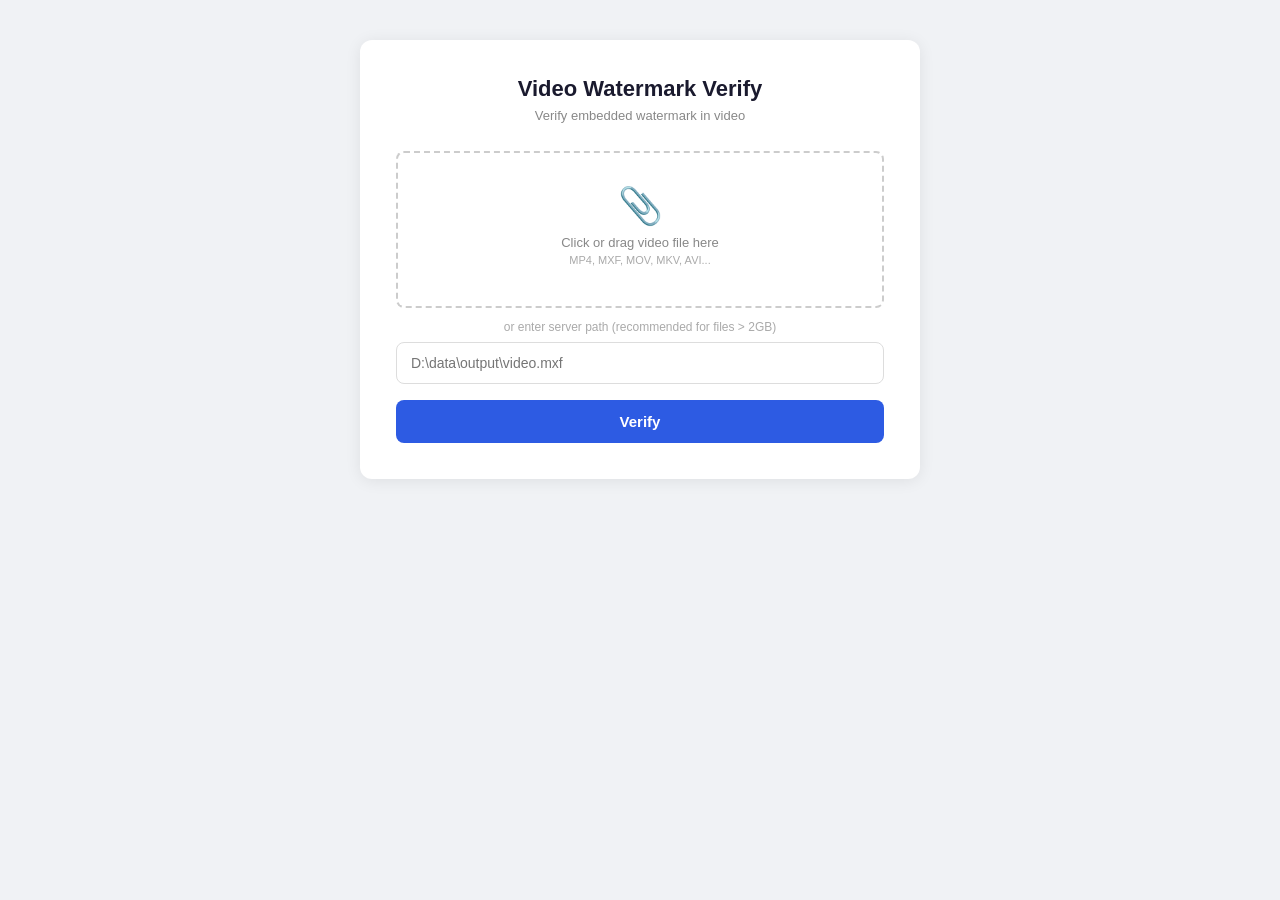
<file: extract_app/templates/index.html>
<!DOCTYPE html>
<html lang="vi">
<head>
    <meta charset="UTF-8">
    <meta name="viewport" content="width=device-width, initial-scale=1.0">
    <title>Video Watermark Verify</title>
    <style>
        * { box-sizing: border-box; margin: 0; padding: 0; }
        body {
            font-family: 'Segoe UI', Arial, sans-serif;
            background: #f0f2f5;
            min-height: 100vh;
            display: flex;
            justify-content: center;
            align-items: flex-start;
            padding: 40px 20px;
        }
        .container {
            background: #fff;
            border-radius: 12px;
            box-shadow: 0 2px 16px rgba(0,0,0,0.08);
            max-width: 560px;
            width: 100%;
            padding: 36px;
        }
        h1 {
            font-size: 22px;
            color: #1a1a2e;
            margin-bottom: 6px;
            text-align: center;
        }
        .subtitle {
            color: #888;
            font-size: 13px;
            text-align: center;
            margin-bottom: 28px;
        }

        .upload-area {
            border: 2px dashed #ccc;
            border-radius: 8px;
            padding: 32px;
            text-align: center;
            cursor: pointer;
            transition: all 0.2s;
            margin-bottom: 12px;
        }
        .upload-area:hover, .upload-area.dragover {
            border-color: #2d5be3;
            background: #f8faff;
        }
        .upload-area .icon { font-size: 36px; margin-bottom: 8px; }
        .upload-area p { color: #888; font-size: 13px; }
        .upload-area .filename {
            color: #2d5be3;
            font-weight: 600;
            font-size: 14px;
            margin-top: 8px;
            word-break: break-all;
        }

        .or-divider {
            text-align: center;
            color: #aaa;
            font-size: 12px;
            margin: 8px 0;
        }

        .path-input {
            width: 100%;
            padding: 12px 14px;
            border: 1px solid #ddd;
            border-radius: 8px;
            font-size: 14px;
            margin-bottom: 16px;
            outline: none;
            transition: border-color 0.2s;
        }
        .path-input:focus { border-color: #2d5be3; }

        .btn {
            width: 100%;
            padding: 13px;
            background: #2d5be3;
            color: #fff;
            border: none;
            border-radius: 8px;
            font-size: 15px;
            font-weight: 600;
            cursor: pointer;
            transition: background 0.2s;
        }
        .btn:hover { background: #1e4cc8; }
        .btn:disabled {
            background: #a8bce8;
            cursor: not-allowed;
        }

        .result {
            margin-top: 24px;
            display: none;
        }
        .result.show { display: block; }

        .result-card {
            background: #f8faff;
            border: 1px solid #e0e8f5;
            border-radius: 8px;
            padding: 20px;
        }
        .result-row {
            display: flex;
            justify-content: space-between;
            padding: 10px 0;
            border-bottom: 1px solid #eef2f8;
            font-size: 14px;
        }
        .result-row:last-child { border-bottom: none; }
        .result-label { color: #666; }
        .result-value { color: #1a1a2e; font-weight: 600; text-align: right; max-width: 60%; word-break: break-all; }

        .status-badge {
            display: inline-block;
            padding: 4px 12px;
            border-radius: 20px;
            font-size: 13px;
            font-weight: 600;
        }
        .status-found {
            background: #e6f7ed;
            color: #1a8f4a;
        }
        .status-not-found {
            background: #fde8e8;
            color: #c53030;
        }
        .status-partial {
            background: #fff8e1;
            color: #b8860b;
        }

        .wm-status {
            display: flex;
            gap: 12px;
            margin-bottom: 14px;
        }
        .wm-chip {
            flex: 1;
            text-align: center;
            padding: 10px 8px;
            border-radius: 8px;
            font-size: 13px;
            font-weight: 600;
        }
        .wm-chip.yes {
            background: #e6f7ed;
            color: #1a8f4a;
        }
        .wm-chip.no {
            background: #fde8e8;
            color: #c53030;
        }
        .wm-chip .label {
            display: block;
            font-size: 11px;
            font-weight: 400;
            color: #888;
            margin-bottom: 3px;
        }

        .loading {
            text-align: center;
            padding: 20px;
            display: none;
        }
        .loading.show { display: block; }
        .spinner {
            width: 32px; height: 32px;
            border: 3px solid #e8e8e8;
            border-top-color: #2d5be3;
            border-radius: 50%;
            animation: spin 0.8s linear infinite;
            margin: 0 auto 10px;
        }
        @keyframes spin { to { transform: rotate(360deg); } }
        .loading p { color: #888; font-size: 13px; }

        .error-msg {
            background: #fde8e8;
            color: #c53030;
            padding: 12px;
            border-radius: 8px;
            font-size: 13px;
            margin-top: 16px;
            display: none;
        }
        .error-msg.show { display: block; }
    </style>
</head>
<body>
    <div class="container">
        <h1>Video Watermark Verify</h1>
        <p class="subtitle">Verify embedded watermark in video</p>

        <div class="upload-area" id="dropZone">
            <div class="icon">&#128206;</div>
            <p>Click or drag video file here</p>
            <p style="font-size:11px; color:#aaa; margin-top:4px">MP4, MXF, MOV, MKV, AVI...</p>
            <div class="filename" id="fileName"></div>
        </div>
        <input type="file" id="fileInput" accept="video/*,.mxf" style="display:none">

        <div class="or-divider">or enter server path (recommended for files &gt; 2GB)</div>

        <input type="text" class="path-input" id="videoPath"
               placeholder="D:\data\output\video.mxf">

        <button class="btn" id="btnVerify">Verify</button>

        <div class="loading" id="loading">
            <div class="spinner"></div>
            <p>Analyzing video...</p>
        </div>

        <div class="error-msg" id="errorMsg"></div>

        <div class="result" id="result">
            <div class="wm-status">
                <div class="wm-chip" id="chipVideo">
                    <span class="label">Video Watermark</span>
                    <span id="chipVideoText">-</span>
                </div>
                <div class="wm-chip" id="chipAudio">
                    <span class="label">Audio Watermark</span>
                    <span id="chipAudioText">-</span>
                </div>
            </div>

            <div class="result-card">
                <div class="result-row">
                    <span class="result-label">Status</span>
                    <span class="result-value" id="rStatus"></span>
                </div>
                <div class="result-row" id="rowVideoKey">
                    <span class="result-label">Video Key</span>
                    <span class="result-value" id="rVideoKey"></span>
                </div>
                <div class="result-row" id="rowAudioKey">
                    <span class="result-label">Audio Key</span>
                    <span class="result-value" id="rAudioKey"></span>
                </div>
                <div class="result-row" id="rowOriginal" style="display:none">
                    <span class="result-label">Original File</span>
                    <span class="result-value" id="rOriginal"></span>
                </div>
                <div class="result-row" id="rowTime" style="display:none">
                    <span class="result-label">Embed Time</span>
                    <span class="result-value" id="rTime"></span>
                </div>
                <div class="result-row">
                    <span class="result-label">Frames Analyzed</span>
                    <span class="result-value" id="rFrames"></span>
                </div>
                <div class="result-row">
                    <span class="result-label">Process Time</span>
                    <span class="result-value" id="rElapsed"></span>
                </div>
            </div>
        </div>
    </div>

<script>
// File upload
const fileInput = document.getElementById('fileInput');
const dropZone = document.getElementById('dropZone');
const fileName = document.getElementById('fileName');
let selectedFile = null;

dropZone.addEventListener('click', () => fileInput.click());
dropZone.addEventListener('dragover', e => { e.preventDefault(); dropZone.classList.add('dragover'); });
dropZone.addEventListener('dragleave', () => dropZone.classList.remove('dragover'));
dropZone.addEventListener('drop', e => {
    e.preventDefault();
    dropZone.classList.remove('dragover');
    if (e.dataTransfer.files.length) selectFile(e.dataTransfer.files[0]);
});
fileInput.addEventListener('change', () => { if (fileInput.files.length) selectFile(fileInput.files[0]); });

function selectFile(f) {
    selectedFile = f;
    fileName.textContent = f.name + ' (' + (f.size / 1024 / 1024).toFixed(1) + ' MB)';
    document.getElementById('videoPath').value = '';
    hideResult();
}

// Submit
document.getElementById('btnVerify').addEventListener('click', () => {
    const pathVal = document.getElementById('videoPath').value.trim();
    const fd = new FormData();

    if (selectedFile) {
        fd.append('file', selectedFile);
    } else if (pathVal) {
        fd.append('path', pathVal);
    } else {
        showError('Please select a video file or enter a path');
        return;
    }
    doExtract(fd);
});

// Clear file selection when path is typed
document.getElementById('videoPath').addEventListener('input', () => {
    selectedFile = null;
    fileName.textContent = '';
    fileInput.value = '';
});

function doExtract(formData) {
    hideResult();
    showLoading(true);

    fetch('/api/extract', { method: 'POST', body: formData })
        .then(r => {
            if (!r.ok) {
                // Try to parse JSON error, fallback to status text
                return r.text().then(txt => {
                    try {
                        const j = JSON.parse(txt);
                        throw new Error(j.error || 'Server error ' + r.status);
                    } catch (e) {
                        if (e.message && !e.message.startsWith('Unexpected'))
                            throw e;
                        throw new Error(
                            r.status === 413
                                ? 'File quá lớn. Hãy dùng đường dẫn server thay vì upload.'
                                : 'Server error ' + r.status + ': ' + r.statusText
                        );
                    }
                });
            }
            return r.json();
        })
        .then(data => {
            showLoading(false);
            if (!data) return;  // error already handled
            if (data.error) {
                showError(data.error);
                return;
            }
            showResult(data);
        })
        .catch(err => {
            showLoading(false);
            showError(err.message || 'Connection error');
        });
}

function showResult(d) {
    const el = document.getElementById('result');
    const hasMatch = d.original_filename != null;

    // Video/Audio chips
    const chipVideo = document.getElementById('chipVideo');
    const chipAudio = document.getElementById('chipAudio');
    chipVideo.className = 'wm-chip ' + (d.video_watermark ? 'yes' : 'no');
    chipAudio.className = 'wm-chip ' + (d.audio_watermark ? 'yes' : 'no');
    document.getElementById('chipVideoText').textContent = d.video_watermark ? 'Detected' : 'Not Found';
    document.getElementById('chipAudioText').textContent = d.audio_watermark ? 'Detected' : 'Not Found';

    // Status
    const statusEl = document.getElementById('rStatus');
    if (hasMatch && d.video_watermark) {
        statusEl.innerHTML = '<span class="status-badge status-found">Watermark Verified</span>';
    } else if (d.video_watermark) {
        statusEl.innerHTML = '<span class="status-badge status-partial">Watermark Detected</span>';
    } else {
        statusEl.innerHTML = '<span class="status-badge status-not-found">Not Found</span>';
    }

    // Video key
    document.getElementById('rVideoKey').textContent = d.video_watermark ? (d.video_key || '-') : '-';
    document.getElementById('rowVideoKey').style.display = d.video_watermark ? '' : 'none';

    // Audio key
    const audioKeyEl = document.getElementById('rAudioKey');
    if (d.audio_watermark && d.audio_key) {
        let audioText = d.audio_key;
        if (d.audio_db_match) audioText += ' (matched: ' + d.audio_db_match + ')';
        audioKeyEl.textContent = audioText;
    } else {
        audioKeyEl.textContent = '-';
    }
    document.getElementById('rowAudioKey').style.display = d.audio_watermark ? '' : 'none';

    // Original file & time — hidden
    document.getElementById('rowOriginal').style.display = 'none';
    document.getElementById('rowTime').style.display = 'none';

    document.getElementById('rFrames').textContent = d.frames_analyzed;
    document.getElementById('rElapsed').textContent = d.extract_time + 's';

    el.classList.add('show');
}

function formatTime(iso) {
    try {
        const d = new Date(iso);
        if (isNaN(d)) return iso;
        return d.toLocaleString('vi-VN');
    } catch(e) { return iso; }
}

function hideResult() {
    document.getElementById('result').classList.remove('show');
    document.getElementById('errorMsg').classList.remove('show');
}

function showLoading(v) {
    document.getElementById('loading').classList.toggle('show', v);
    document.getElementById('btnVerify').disabled = v;
}

function showError(msg) {
    const el = document.getElementById('errorMsg');
    el.textContent = msg;
    el.classList.add('show');
}
</script>
</body>
</html>
</file>
